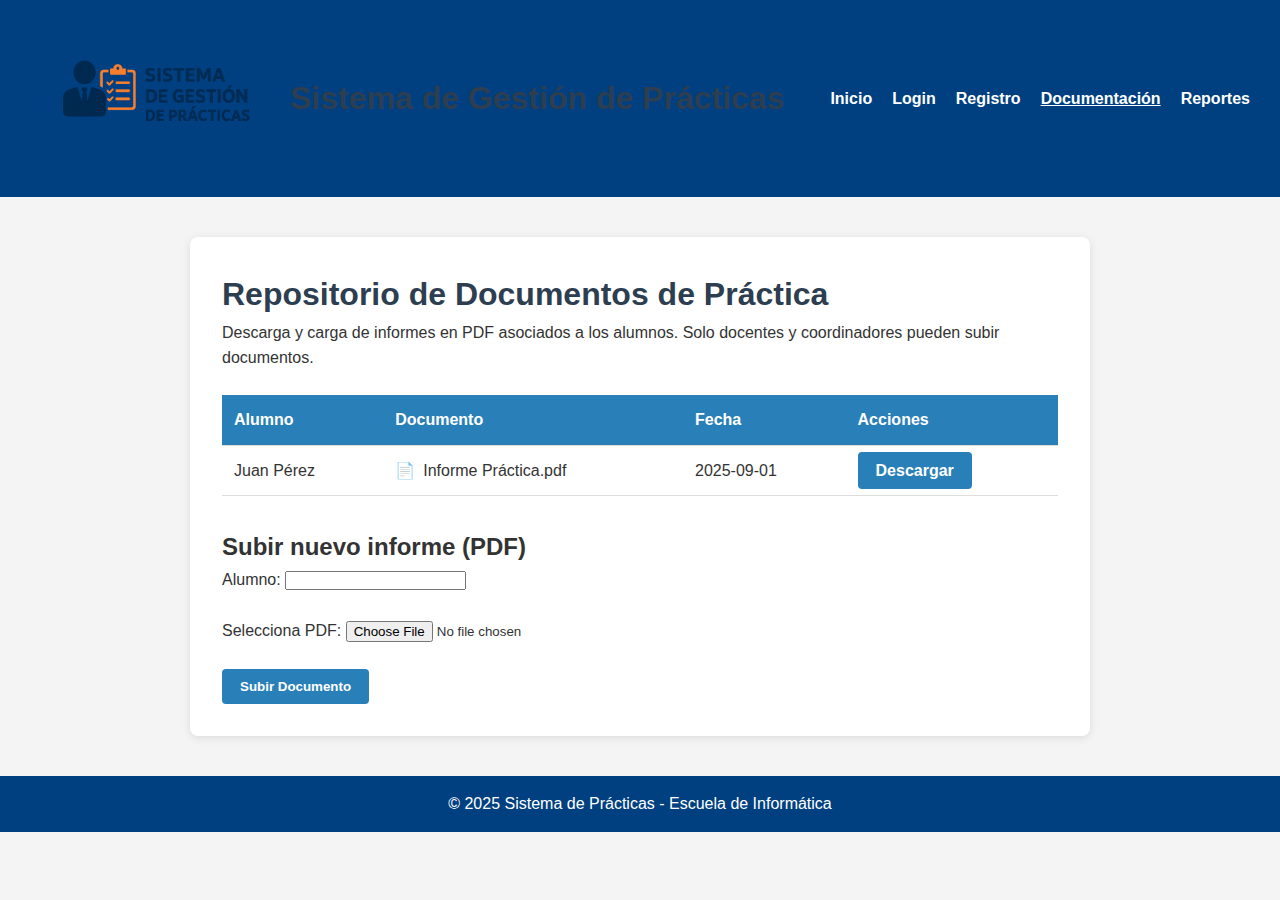
<file: documentos.html>
<!DOCTYPE html>
<html lang="es">
<head>
    <meta charset="UTF-8">
    <meta name="viewport" content="width=device-width, initial-scale=1.0">
    <title>Administrar Documentación de Práctica</title>
    <link rel="stylesheet" href="css/style.css">
</head>
<body class="documentos">
    <!-- Encabezado -->
    <header>
        <div class="logo">
            <img src="img/logo.png" alt="Logo del sistema">
            <h1>Sistema de Gestión de Prácticas</h1>
        </div>
        <nav>
            <ul>
                <li><a href="index.html">Inicio</a></li>
                <li><a href="login.html">Login</a></li>
                <li><a href="registro.html">Registro</a></li>
                <li><a href="documentos.html" class="activo">Documentación</a></li>
                <li><a href="reportes.html">Reportes</a></li>
            </ul>
        </nav>
    </header>
    <div class="container">
        <h1>Repositorio de Documentos de Práctica</h1>
        <p>Descarga y carga de informes en PDF asociados a los alumnos. Solo docentes y coordinadores pueden subir documentos.</p>
        <table>
            <thead>
                <tr>
                    <th>Alumno</th>
                    <th>Documento</th>
                    <th>Fecha</th>
                    <th>Acciones</th>
                </tr>
            </thead>
            <tbody id="documentos-lista">
                <!-- Ejemplo de documento -->
                <tr>
                    <td>Juan Pérez</td>
                    <td><span class="pdf-icon">📄</span>Informe Práctica.pdf</td>
                    <td>2025-09-01</td>
                    <td><a href="#" class="btn" download>Descargar</a></td>
                </tr>
                <!-- Más documentos se agregan dinámicamente -->
            </tbody>
        </table>
        <div class="upload-section">
            <h2>Subir nuevo informe (PDF)</h2>
            <form id="uploadForm" enctype="multipart/form-data">
                <label for="alumno">Alumno:</label>
                <input type="text" id="alumno" name="alumno" required>
                <br><br>
                <label for="documento">Selecciona PDF:</label>
                <input type="file" id="documento" name="documento" accept="application/pdf" required>
                <br><br>
                <button type="submit" class="btn">Subir Documento</button>
            </form>
            <p id="uploadMsg"></p>
        </div>
    </div>
    <script>
        // Simulación de carga y listado (sin backend)
        document.getElementById('uploadForm').addEventListener('submit', function(e) {
            e.preventDefault();
            const alumno = document.getElementById('alumno').value;
            const fileInput = document.getElementById('documento');
            const file = fileInput.files[0];
            if (file && file.type === 'application/pdf') {
                const fecha = new Date().toISOString().split('T')[0];
                const row = document.createElement('tr');
                row.innerHTML = `<td>${alumno}</td><td><span class='pdf-icon'>📄</span>${file.name}</td><td>${fecha}</td><td><a href='#' class='btn' download>Descargar</a></td>`;
                document.getElementById('documentos-lista').appendChild(row);
                document.getElementById('uploadMsg').textContent = 'Documento subido correctamente (simulado, no se guarda en el servidor).';
                fileInput.value = '';
                document.getElementById('alumno').value = '';
            } else {
                document.getElementById('uploadMsg').textContent = 'Por favor selecciona un archivo PDF válido.';
            }
        });
    </script>
    <!-- Pie de página -->
    <footer>
        <p>&copy; 2025 Sistema de Prácticas - Escuela de Informática</p>
    </footer>
</body>
</html>
</file>
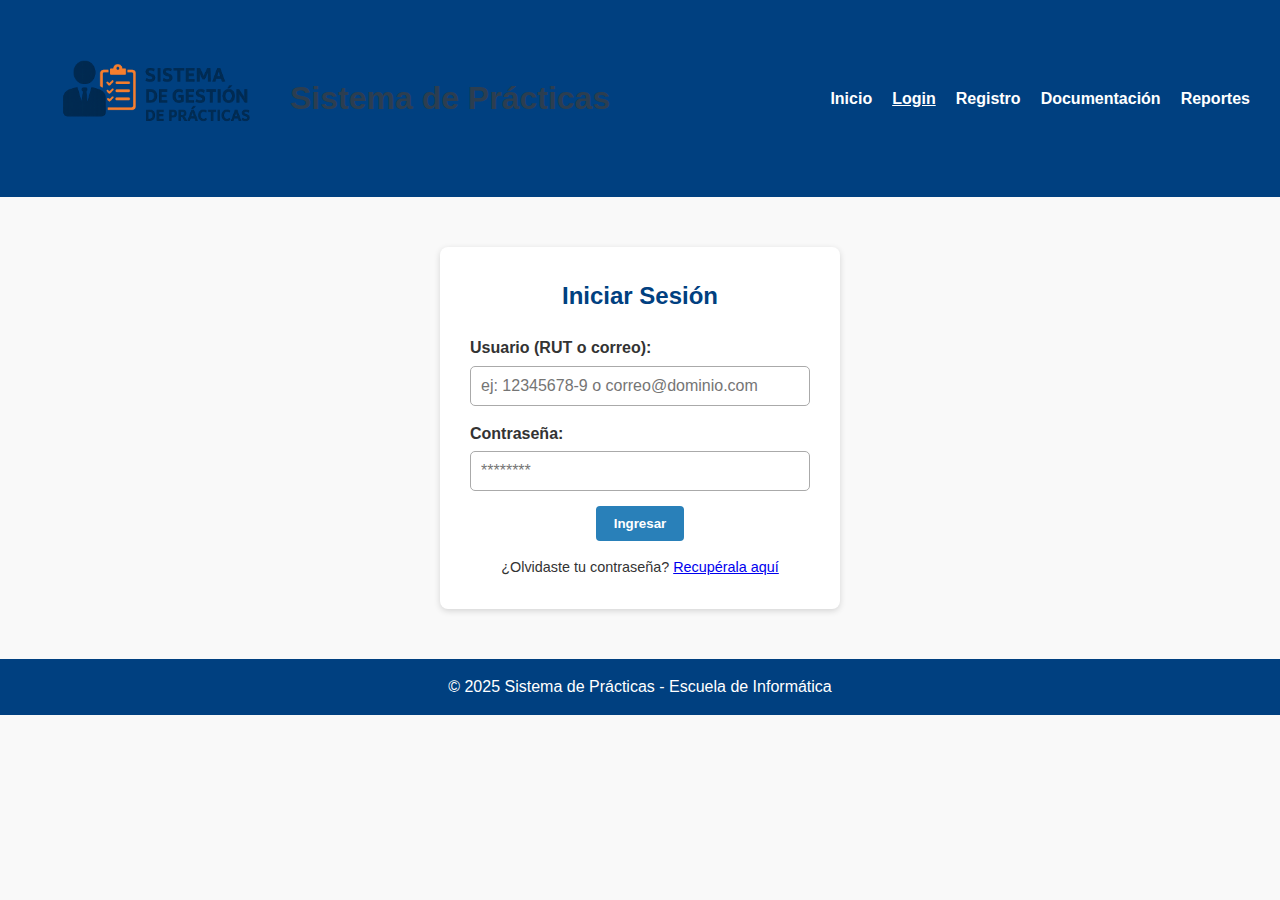
<file: login.html>
<!DOCTYPE html>
<html lang="es">
<head>
    <meta charset="UTF-8">
    <meta name="viewport" content="width=device-width, initial-scale=1.0">
    <title>Login - Sistema de Gestión de Prácticas</title>
    <link rel="stylesheet" href="css/style.css">
</head>
<body>
    <!-- Encabezado -->
    <header>
        <div class="logo">
            <img src="img/logo.png" alt="Logo">
            <h1>Sistema de Prácticas</h1>
        </div>
        <nav>
            <ul>
                <li><a href="index.html">Inicio</a></li>
                <li><a href="login.html" class="activo">Login</a></li>
                <li><a href="registro.html">Registro</a></li>
                <li><a href="documentos.html">Documentación</a></li>
                <li><a href="reportes.html">Reportes</a></li>
            </ul>
        </nav>
    </header>

    <!-- Contenido principal -->
    <main>
        <section class="formulario-contenedor">
            <h2>Iniciar Sesión</h2>
            <form id="loginForm">
                <div class="campo">
                    <label for="usuario">Usuario (RUT o correo):</label>
                    <input type="text" id="usuario" name="usuario" placeholder="ej: 12345678-9 o correo@dominio.com">
                </div>

                <div class="campo">
                    <label for="password">Contraseña:</label>
                    <input type="password" id="password" name="password" placeholder="********">
                </div>

                <button type="submit" class="btn">Ingresar</button>
                <p id="mensajeError" class="error"></p>
            </form>

            <p class="extra">
                ¿Olvidaste tu contraseña? <a href="#">Recupérala aquí</a>
            </p>
        </section>
    </main>

    <!-- Footer -->
    <footer>
        <p>&copy; 2025 Sistema de Prácticas - Escuela de Informática</p>
    </footer>

    <!-- Script -->
    <script src="js/validaciones.js"></script>
</body>
</html>
</file>
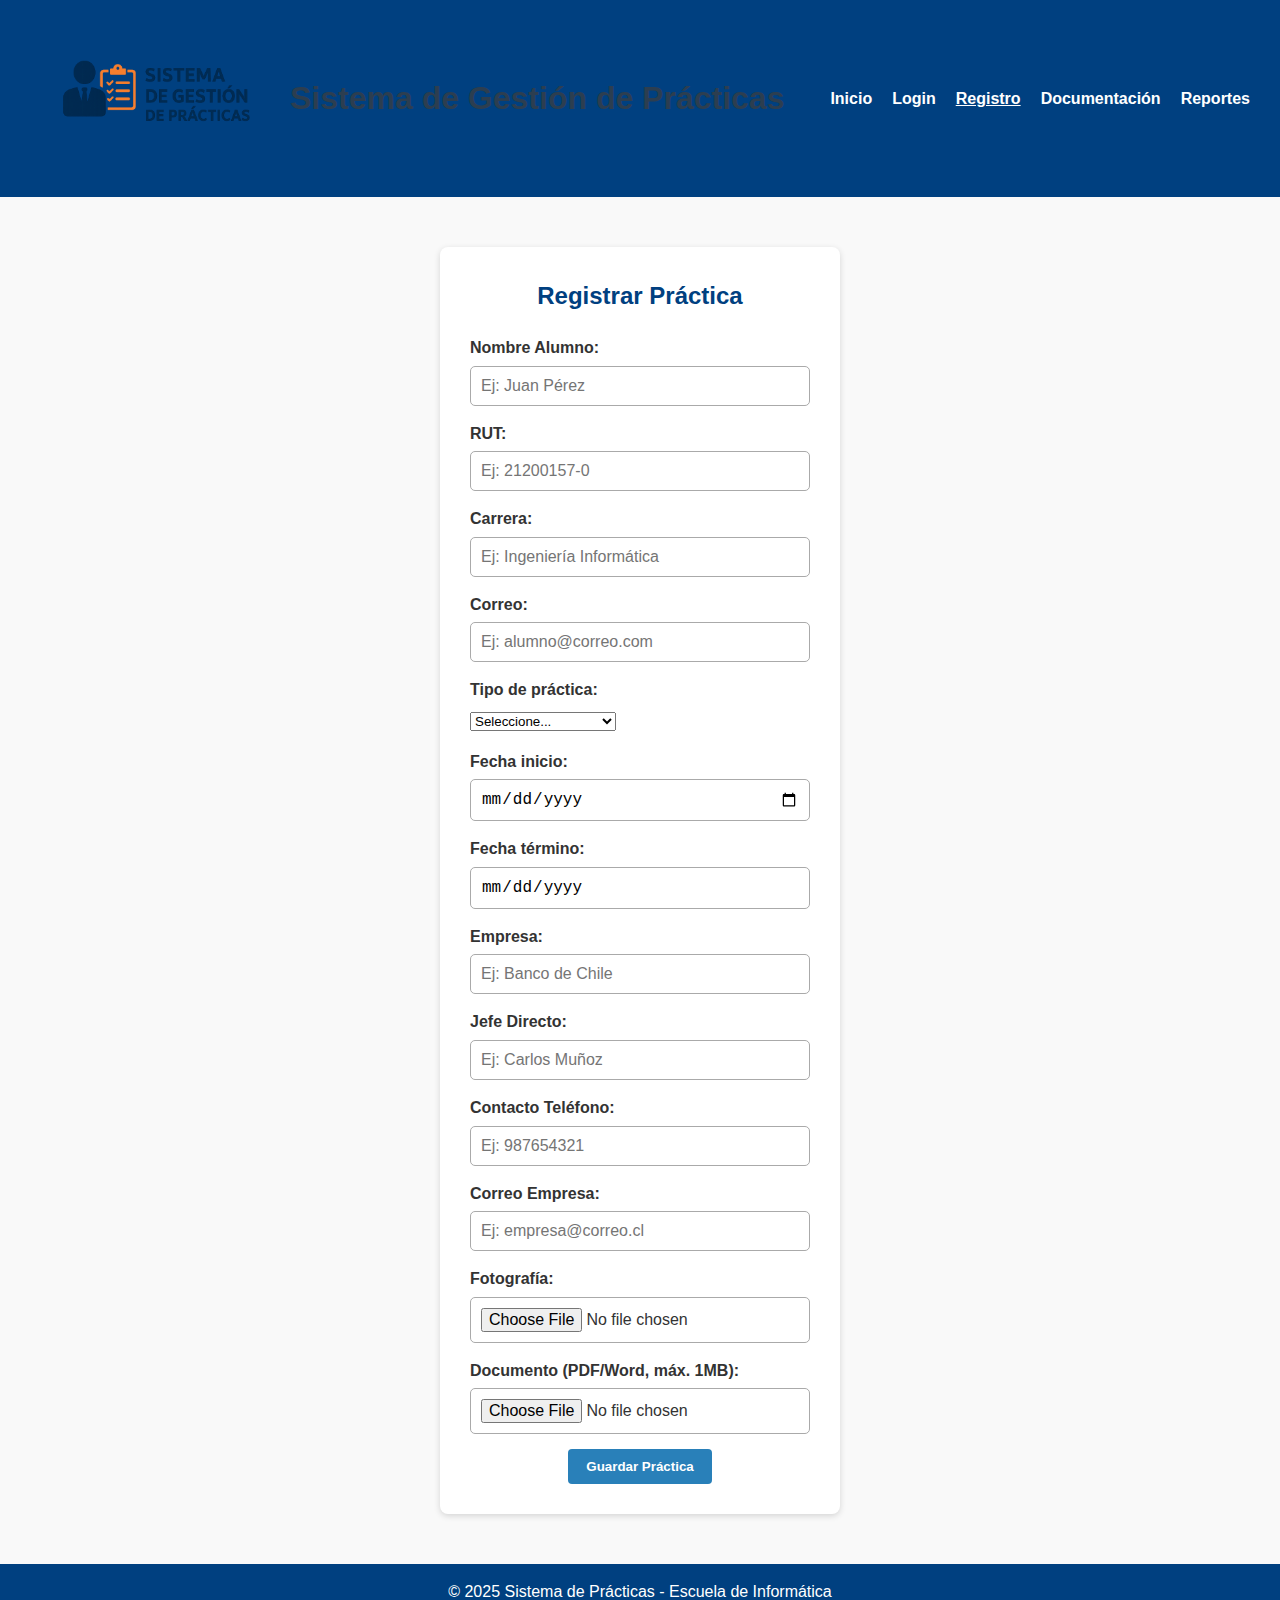
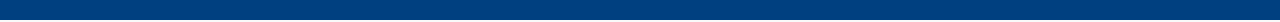
<file: registro.html>
<!DOCTYPE html>
<html lang="es">
<head>
  <meta charset="UTF-8">
  <meta name="viewport" content="width=device-width, initial-scale=1.0">
  <title>Registro de Prácticas</title>
  <link rel="stylesheet" href="css/style.css">
  <script src="js/validacionesregistro.js" defer></script>
</head>
<body>
  <!-- Encabezado -->
  <header>
    <div class="logo">
      <img src="img/logo.png" alt="Logo del sistema">
      <h1>Sistema de Gestión de Prácticas</h1>
    </div>
    <nav>
      <ul>
        <li><a href="index.html">Inicio</a></li>
        <li><a href="login.html">Login</a></li>
        <li><a href="registro.html" class="activo">Registro</a></li>
        <li><a href="documentos.html">Documentación</a></li>
        <li><a href="reportes.html">Reportes</a></li>
      </ul>
    </nav>
  </header>

  <!-- Formulario -->
  <main>
    <div class="formulario-contenedor">
      <h2>Registrar Práctica</h2>
      <form id="formRegistro">
        <div class="campo">
          <label>Nombre Alumno:</label>
          <input type="text" id="nombre" placeholder="Ej: Juan Pérez" required>
          <span class="error" id="error-nombre"></span>
        </div>
        <div class="campo">
          <label>RUT:</label>
          <input type="text" id="rut" placeholder="Ej: 21200157-0" required>
          <span class="error" id="error-rut"></span>
        </div>
        <div class="campo">
          <label>Carrera:</label>
          <input type="text" id="carrera" placeholder="Ej: Ingeniería Informática" required>
          <span class="error" id="error-carrera"></span>
        </div>
        <div class="campo">
          <label>Correo:</label>
          <input type="email" id="correo" placeholder="Ej: alumno@correo.com" required>
          <span class="error" id="error-correo"></span>
        </div>
        <div class="campo">
          <label>Tipo de práctica:</label>
          <select id="tipo_practica" required>
            <option value="">Seleccione...</option>
            <option value="laboral">Laboral (240 hrs)</option>
            <option value="profesional">Profesional (360 hrs)</option>
          </select>
          <span class="error" id="error-tipo"></span>
        </div>
        <div class="campo">
          <label>Fecha inicio:</label>
          <input type="date" id="fecha_inicio" required>
          <span class="error" id="error-fecha"></span>
        </div>
        <div class="campo">
          <label>Fecha término:</label>
          <input type="date" id="fecha_termino" readonly>
        </div>
        <div class="campo">
          <label>Empresa:</label>
          <input type="text" id="empresa" placeholder="Ej: Banco de Chile" required>
          <span class="error" id="error-empresa"></span>
        </div>
        <div class="campo">
          <label>Jefe Directo:</label>
          <input type="text" id="jefe" placeholder="Ej: Carlos Muñoz" required>
          <span class="error" id="error-jefe"></span>
        </div>
        <div class="campo">
          <label>Contacto Teléfono:</label>
          <input type="tel" id="telefono" placeholder="Ej: 987654321" required>
          <span class="error" id="error-telefono"></span>
        </div>
        <div class="campo">
          <label>Correo Empresa:</label>
          <input type="email" id="correo_empresa" placeholder="Ej: empresa@correo.cl" required>
          <span class="error" id="error-correo-empresa"></span>
        </div>
        <div class="campo">
          <label>Fotografía:</label>
          <input type="file" id="foto" accept="image/png, image/jpeg" required>
          <span class="error" id="error-foto"></span>
        </div>
        <div class="campo">
          <label>Documento (PDF/Word, máx. 1MB):</label>
          <input type="file" id="documento" accept=".pdf,.doc,.docx">
          <span class="error" id="error-documento"></span>
        </div>
        <button type="submit" class="btn">Guardar Práctica</button>
      </form>
    </div>
  </main>

  <!-- Pie de página -->
  <footer>
    <p>&copy; 2025 Sistema de Prácticas - Escuela de Informática</p>
  </footer>
</body>
</html>
</file>
<file: css/style.css>
/* Reset básico */
* {
    margin: 0;
    padding: 0;
    box-sizing: border-box;
}

body {
    font-family: Arial, Helvetica, sans-serif;
    line-height: 1.6;
    color: #333;
    background-color: #f9f9f9;
}

/* Encabezado */
header {
    background: #004080;
    color: white;
    display: flex;
    justify-content: space-between;
    align-items: center;
    padding: 15px 30px;
    flex-wrap: wrap;
}

header .logo {
    display: flex;
    align-items: center;
    gap: 10px;
}

header .logo img {
    width: 250px;
}

nav ul {
    list-style: none;
    display: flex;
    gap: 20px;
}

nav a {
    color: white;
    text-decoration: none;
    font-weight: bold;
}

nav a:hover, nav .activo {
    text-decoration: underline;
}

/* Banner */
.banner {
    text-align: center;
    padding: 50px 20px;
    background: url('../img/banner.jpg') no-repeat center/cover;
    color: rgb(73, 73, 73);
}

.banner h2 {
    font-size: 2rem;
    margin-bottom: 15px;
}

.banner p {
    max-width: 600px;
    margin: 0 auto 20px;
}

.botones {
    display: flex;
    justify-content: center;
    gap: 15px;
}

.btn {
    background: #ffcc00;
    color: #333;
    padding: 12px 20px;
    text-decoration: none;
    border-radius: 5px;
    font-weight: bold;
    transition: 0.3s;
}

.btn:hover {
    background: #e6b800;
}

/* Info */
.info {
    display: grid;
    grid-template-columns: repeat(auto-fit, minmax(250px, 1fr));
    gap: 20px;
    padding: 40px 20px;
}

.info article {
    background: white;
    padding: 20px;
    border-radius: 8px;
    box-shadow: 0 2px 6px rgba(0,0,0,0.1);
}

/* Footer */
footer {
    text-align: center;
    padding: 15px;
    background: #004080;
    color: white;
    margin-top: 20px;
}

/* Responsividad */
@media (max-width: 768px) {
    nav ul {
        flex-direction: column;
        text-align: center;
        margin-top: 10px;
    }

    .banner h2 {
        font-size: 1.5rem;
    }
}

/* Contenedor de formularios */
.formulario-contenedor {
    max-width: 400px;
    margin: 50px auto;
    background: white;
    padding: 30px;
    border-radius: 8px;
    box-shadow: 0 2px 6px rgba(0,0,0,0.15);
    text-align: center;
}

.formulario-contenedor h2 {
    margin-bottom: 20px;
    color: #004080;
}

.campo {
    text-align: left;
    margin-bottom: 15px;
}

.campo label {
    font-weight: bold;
    display: block;
    margin-bottom: 5px;
}

.campo input {
    width: 100%;
    padding: 10px;
    border: 1px solid #aaa;
    border-radius: 5px;
    font-size: 1rem;
}

.error {
    color: red;
    margin-top: 10px;
    font-weight: bold;
}

.extra {
    margin-top: 15px;
    font-size: 0.9rem;
}


/* reportes */
.tabla-reportes {
    margin: 2rem auto;
    max-width: 800px;
}

.tabla-reportes h2 {
    text-align: center;
    margin-bottom: 1rem;
    font-size: 1.4rem;
}

.tablaSemestres {
    width: 100%;
    border-collapse: collapse;
    border-radius: 8px;
    overflow: hidden;
    box-shadow: 0 2px 6px rgba(0,0,0,0.1);
}

.tablaSemestres th {
    background-color: #2c3e50;
    color: white;
    text-align: center;
    padding: 0.75rem;
}

.tablaSemestres td {
    padding: 0.75rem;
    text-align: center;
    border-bottom: 1px solid #ddd;
}

.tablaSemestres tr:nth-child(even) {
    background-color: #f8f9fa;
}

.tablaSemestres tr:hover {
    background-color: #dfe6e9;
    cursor: pointer;
}

.grafico-reportes {
    margin: 3rem auto;
    max-width: 800px;
    text-align: center;
}

.grafico-reportes h2 {
    margin-bottom: 1rem;
    font-size: 1.4rem;
}

.grafico-reportes canvas {
    background: #fff;
    border-radius: 8px;
    padding: 1rem;
    box-shadow: 0 2px 6px rgba(0,0,0,0.1);
}
/* Hace que el semestre parezca clickeable */
.tablaSemestres td.semestre {
    cursor: pointer;
    color: #007bff;
    font-weight: bold;
    text-decoration: underline;
}

.tablaSemestres td.semestre:hover {
    color: #0056b3;
}

/*documentos*/
body.documentos {
    background: #f4f4f4;
}
.container {
    max-width: 900px;
    margin: 40px auto;
    background: #fff;
    padding: 32px;
    border-radius: 8px;
    box-shadow: 0 2px 8px rgba(0,0,0,0.1);
}
h1 {
    color: #2c3e50;
}
table {
    width: 100%;
    border-collapse: collapse;
    margin-top: 24px;
}
th, td {
    padding: 12px;
    border-bottom: 1px solid #ddd;
    text-align: left;
}
th {
    background: #2980b9;
    color: #fff;
}
tr:hover {
    background: #f1f1f1;
}
.upload-section {
    margin-top: 32px;
}
.btn {
    background: #2980b9;
    color: #fff;
    border: none;
    padding: 10px 18px;
    border-radius: 4px;
    cursor: pointer;
}
.btn:hover {
    background: #21618c;
}
.pdf-icon {
    color: #e74c3c;
    margin-right: 8px;
}
</file>
